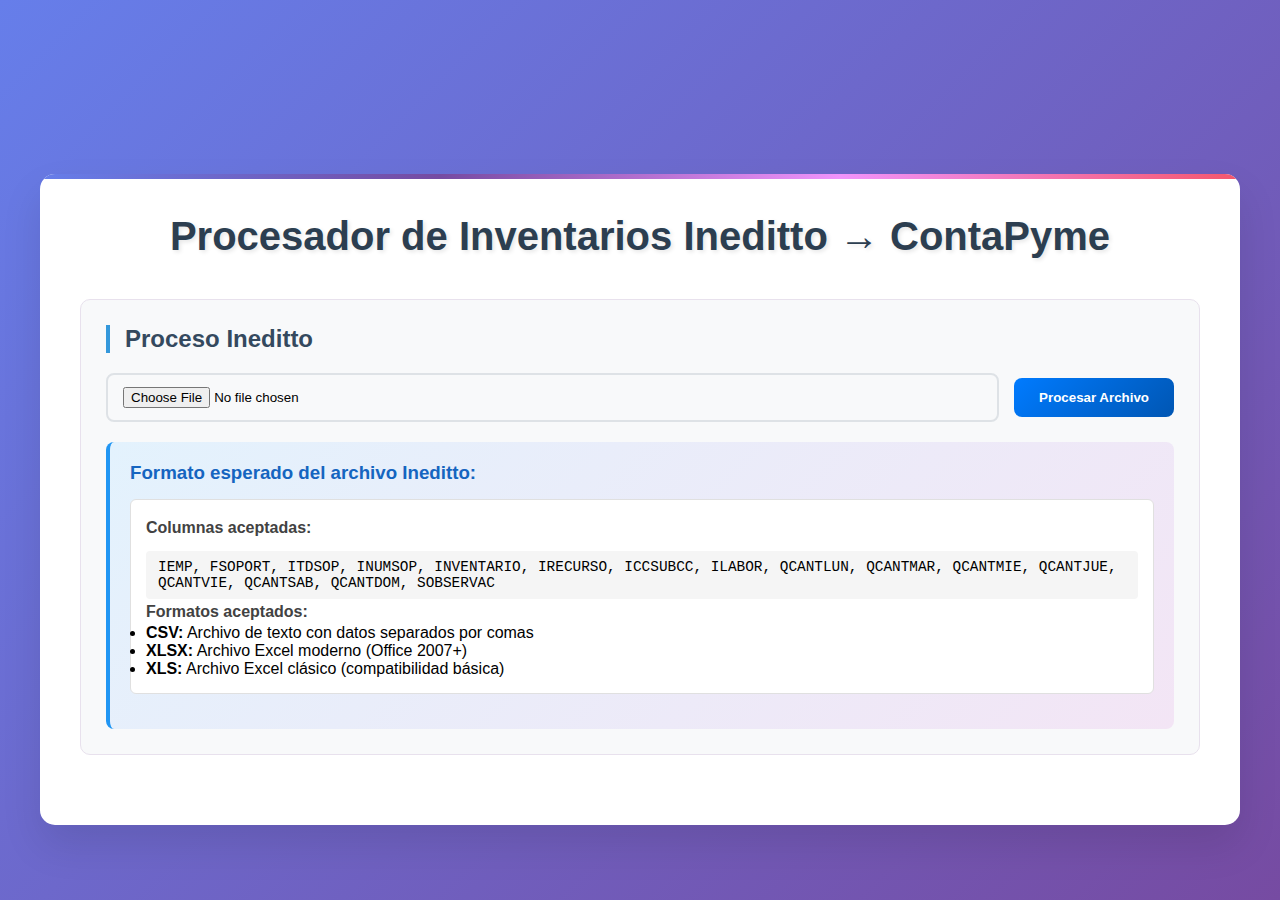
<file: index.html>
<!DOCTYPE html>
<html lang="es">

<head>
    <meta charset="UTF-8">
    <meta name="viewport" content="width=device-width, initial-scale=1.0">
    <title>Interfaz Ineditto → ContaPyme</title>
    <link rel="stylesheet" href="css/style.css">
    <link rel="icon" href="icon/csv.png">
</head>

<body>
    <canvas id="particleCanvas"></canvas>
    <div class="container">
        <h1>Procesador de Inventarios Ineditto → ContaPyme</h1>
        <div class="upload-section">
            <h2>Proceso Ineditto</h2>
            <form id="uploadForm" enctype="multipart/form-data">
                <div class="file-input-container">
                    <input type="file" id="csvFile" name="csvFile" accept=".csv,.xlsx,.xls" required>
                    <button type="submit">Procesar Archivo</button>
                </div>
            </form>
            <div class="format-info">
                <h3>Formato esperado del archivo Ineditto:</h3>
                <div class="format-description">
                    <p><strong>Columnas aceptadas:</strong></p>
                    <code>IEMP, FSOPORT, ITDSOP, INUMSOP, INVENTARIO, IRECURSO, ICCSUBCC, ILABOR, QCANTLUN, QCANTMAR, QCANTMIE, QCANTJUE, QCANTVIE, QCANTSAB, QCANTDOM, SOBSERVAC</code>
                    <p><strong>Formatos aceptados:</strong></p>
                    <ul>
                        <li><strong>CSV:</strong> Archivo de texto con datos separados por comas</li>
                        <li><strong>XLSX:</strong> Archivo Excel moderno (Office 2007+)</li>
                        <li><strong>XLS:</strong> Archivo Excel clásico (compatibilidad básica)</li>
                    </ul>
                </div>
            </div>
        </div>
        <div class="results-section" id="results" style="display: none;">
            <h2> Resultados del Proceso</h2>
            <div id="processInfo"></div>
            <div class="action-buttons">
                <button id="downloadBtn" class="download-btn" style="display: none;">
                    Descargar CSV para ContaPyme
                </button>
            </div>
        </div>
        <div class="preview-section" id="preview" style="display: none;">
            <h2> Vista Previa Formato ContaPyme</h2>
            <div class="format-description">
                <p><strong>Formato de salida ContaPyme:</strong></p>
                <code>IEMP, FSOPORT, ITDSOP, INUMSOP, INVENTARIO, IRECURSO, ICCSUBCC, ILABOR, QCANTLUN, QCANTMAR, QCANTMIE, QCANTJUE, QCANTVIE, QCANTSAB, QCANTDOM, SOBSERVAC</code>
                <p class="note"><em>Nota: Los campos ILABOR y días de la semana (MAR-DOM) se envían vacíos según
                        especificación. La salida siempre es en formato CSV.</em></p>
            </div>
            <div id="distribucion" class="distribucion-section"></div>
            <div class="table-container">
                <table id="dataTable">
                    <thead id="tableHead"></thead>
                    <tbody id="tableBody"></tbody>
                </table>
            </div>
        </div>
    </div>
    <script src="js/main.js"></script>
    <script src="js/animation.js"></script>
</body>

</html>
</file>
<file: css/style.css>
* {
    margin: 0;
    padding: 0;
    box-sizing: border-box;
}

body {
    font-family: 'Segoe UI', Tahoma, Geneva, Verdana, sans-serif;
    background: linear-gradient(135deg, #667eea 0%, #764ba2 100%);
    padding: 20px;
    min-height: 100vh;
}

.container {
    max-width: 1200px;
    margin: 0 auto;
    background: rgb(255, 255, 255);
    border-radius: 15px;
    box-shadow: 0 20px 40px rgba(0, 0, 0, 0.1);
    padding: 40px;
    position: relative;
    overflow: hidden;
}

.container::before {
    content: '';
    position: absolute;
    top: 0;
    left: 0;
    right: 0;
    height: 5px;
    background: linear-gradient(90deg, #667eea, #764ba2, #f093fb, #f5576c);
}

h1 {
    color: #2c3e50;
    text-align: center;
    margin-bottom: 40px;
    font-size: 2.5em;
    font-weight: 700;
    text-shadow: 2px 2px 4px rgba(0, 0, 0, 0.1);
}

h2 {
    color: #34495e;
    margin-bottom: 20px;
    font-size: 1.5em;
    border-left: 4px solid #3498db;
    padding-left: 15px;
}

.upload-section,
.results-section,
.preview-section {
    margin-bottom: 30px;
    padding: 25px;
    border: 1px solid #e8e1ed;
    border-radius: 10px;
    background: #f8f9fa;
    position: relative;
    transition: all 0.3s ease;
}

.upload-section:hover,
.results-section:hover,
.preview-section:hover {
    box-shadow: 0 5px 15px rgba(0, 0, 0, 0.1);
    transform: translateY(-2px);
}

.section-description {
    color: #6c757d;
    margin-bottom: 20px;
    font-style: italic;
}

.file-input-container {
    display: flex;
    gap: 15px;
    align-items: center;
    flex-wrap: wrap;
}

input[type="file"] {
    padding: 12px 15px;
    border: 2px solid #dee2e6;
    border-radius: 8px;
    flex: 1;
    min-width: 250px;
    transition: border-color 0.3s ease;
}

input[type="file"]:focus {
    outline: none;
    border-color: #007bff;
    box-shadow: 0 0 0 0.2rem rgba(0, 123, 255, 0.25);
}

button {
    background: linear-gradient(135deg, #007bff, #0056b3);
    color: white;
    padding: 12px 25px;
    border: none;
    border-radius: 8px;
    cursor: pointer;
    font-weight: 600;
    transition: all 0.3s ease;
    position: relative;
    overflow: hidden;
}

button::before {
    content: '';
    position: absolute;
    top: 0;
    left: -100%;
    width: 100%;
    height: 100%;
    background: linear-gradient(90deg, transparent, rgba(255, 255, 255, 0.2), transparent);
    transition: left 0.5s ease;
}

button:hover::before {
    left: 100%;
}

button:hover {
    transform: translateY(-2px);
    box-shadow: 0 5px 15px rgba(0, 123, 255, 0.4);
}

.config-btn {
    background: linear-gradient(135deg, #6f42c1, #5a2d91);
    margin-right: 15px;
    margin-bottom: 15px;
}

.config-btn:hover {
    box-shadow: 0 5px 15px rgba(111, 66, 193, 0.4);
}

.download-btn {
    background: linear-gradient(135deg, #28a745, #1b8534);
    font-size: 1.1em;
    padding: 15px 30px;
}

.download-btn:hover {
    box-shadow: 0 5px 15px rgba(40, 167, 69, 0.4);
}

.format-info {
    margin-top: 20px;
    padding: 20px;
    background: linear-gradient(135deg, #e3f2fd, #f3e5f5);
    border-radius: 8px;
    border-left: 4px solid #2196f3;
}

.format-info h3,
.format-info h4 {
    margin-top: 0;
    color: #1565c0;
    margin-bottom: 15px;
}

.format-description {
    margin-bottom: 15px;
    padding: 15px;
    background: #ffffff;
    border-radius: 6px;
    border: 1px solid #e0e0e0;
}

.format-description p {
    margin: 0;
    color: #424242;
    line-height: 1.6;
}

.format-description code {
    background: #f5f5f5;
    padding: 8px 12px;
    border-radius: 4px;
    font-family: 'Courier New', monospace;
    font-size: 0.9em;
    display: block;
    margin-top: 10px;
    word-wrap: break-word;
}

.logic-explanation {
    background: #fff3cd;
    border: 1px solid #ffeaa7;
    border-radius: 6px;
    padding: 15px;
    margin-top: 15px;
}

.logic-explanation h4 {
    color: #856404;
    margin-bottom: 10px;
}

.logic-explanation ul {
    margin-left: 20px;
    color: #856404;
}

.logic-explanation li {
    margin-bottom: 8px;
    line-height: 1.5;
}

.stats-grid {
    display: grid;
    grid-template-columns: repeat(auto-fit, minmax(200px, 1fr));
    gap: 15px;
    margin-top: 15px;
}

.stat-item {
    background: #f8f9fa;
    padding: 12px 15px;
    border-radius: 6px;
    border-left: 3px solid #28a745;
}

.config-info {
    background: #e8f5e8;
    border: 1px solid #c3e6c3;
    border-radius: 6px;
    padding: 15px;
    margin-top: 20px;
}

.format-list {
    margin-top: 10px;
}

.format-item {
    background: white;
    padding: 10px;
    margin-bottom: 8px;
    border-radius: 4px;
    border-left: 3px solid #28a745;
}

.distribucion-section {
    background: #f0f4ff;
    border: 1px solid #c3d9ff;
    border-radius: 6px;
    padding: 15px;
    margin-bottom: 20px;
}

.distribucion-section h4 {
    color: #1565c0;
    margin-bottom: 10px;
}

.distribucion-section ul {
    list-style: none;
    padding-left: 0;
}

.distribucion-section li {
    background: white;
    padding: 8px 12px;
    margin-bottom: 5px;
    border-radius: 4px;
    border-left: 3px solid #2196f3;
}

.table-container {
    overflow-x: auto;
    border-radius: 8px;
    box-shadow: 0 2px 8px rgba(0, 0, 0, 0.1);
}

table {
    width: 100%;
    border-collapse: collapse;
    background: white;
}

th,
td {
    border: 1px solid #dee2e6;
    padding: 12px 15px;
    text-align: left;
}

th {
    background: linear-gradient(135deg, #495057, #343a40);
    color: white;
    font-weight: 600;
    position: sticky;
    top: 0;
    z-index: 10;
}

tr:nth-child(even) {
    background-color: #f8f9fa;
}

tr:hover {
    background-color: #e3f2fd;
    transition: background-color 0.2s ease;
}

.success {
    color: #155724;
    background-color: #d4edda;
    border: 1px solid #c3e6cb;
    padding: 15px;
    border-radius: 8px;
    margin: 10px 0;
}

.error {
    color: #721c24;
    background-color: #f8d7da;
    border: 1px solid #f5c6cb;
    padding: 15px;
    border-radius: 8px;
    margin: 10px 0;
}

.info {
    color: #0c5460;
    background-color: #d1ecf1;
    border: 1px solid #bee5eb;
    padding: 15px;
    border-radius: 8px;
    margin: 10px 0;
}

.note {
    font-size: 0.9em;
    color: #6c757d;
    font-style: italic;
    margin-top: 10px;
}

.action-buttons {
    text-align: center;
    margin-top: 20px;
}

@media (max-width: 768px) {
    .container {
        padding: 20px;
        margin: 10px;
    }

    h1 {
        font-size: 2em;
    }

    .file-input-container {
        flex-direction: column;
    }

    input[type="file"] {
        min-width: 100%;
    }

    .stats-grid {
        grid-template-columns: 1fr;
    }

    .config-buttons {
        display: flex;
        flex-direction: column;
    }

    .config-btn {
        margin-right: 0;
        margin-bottom: 10px;
    }
}

@keyframes fadeIn {
    from {
        opacity: 0;
        transform: translateY(20px);
    }

    to {
        opacity: 1;
        transform: translateY(0);
    }
}

.upload-section,
.results-section,
.preview-section {
    animation: fadeIn 0.5s ease-out;
}

.loading {
    display: inline-block;
    width: 20px;
    height: 20px;
    border: 3px solid #f3f3f3;
    border-top: 3px solid #007bff;
    border-radius: 50%;
    animation: spin 1s linear infinite;
    margin-right: 10px;
}

@keyframes spin {
    0% {
        transform: rotate(0deg);
    }

    100% {
        transform: rotate(360deg);
    }
}
</file>
